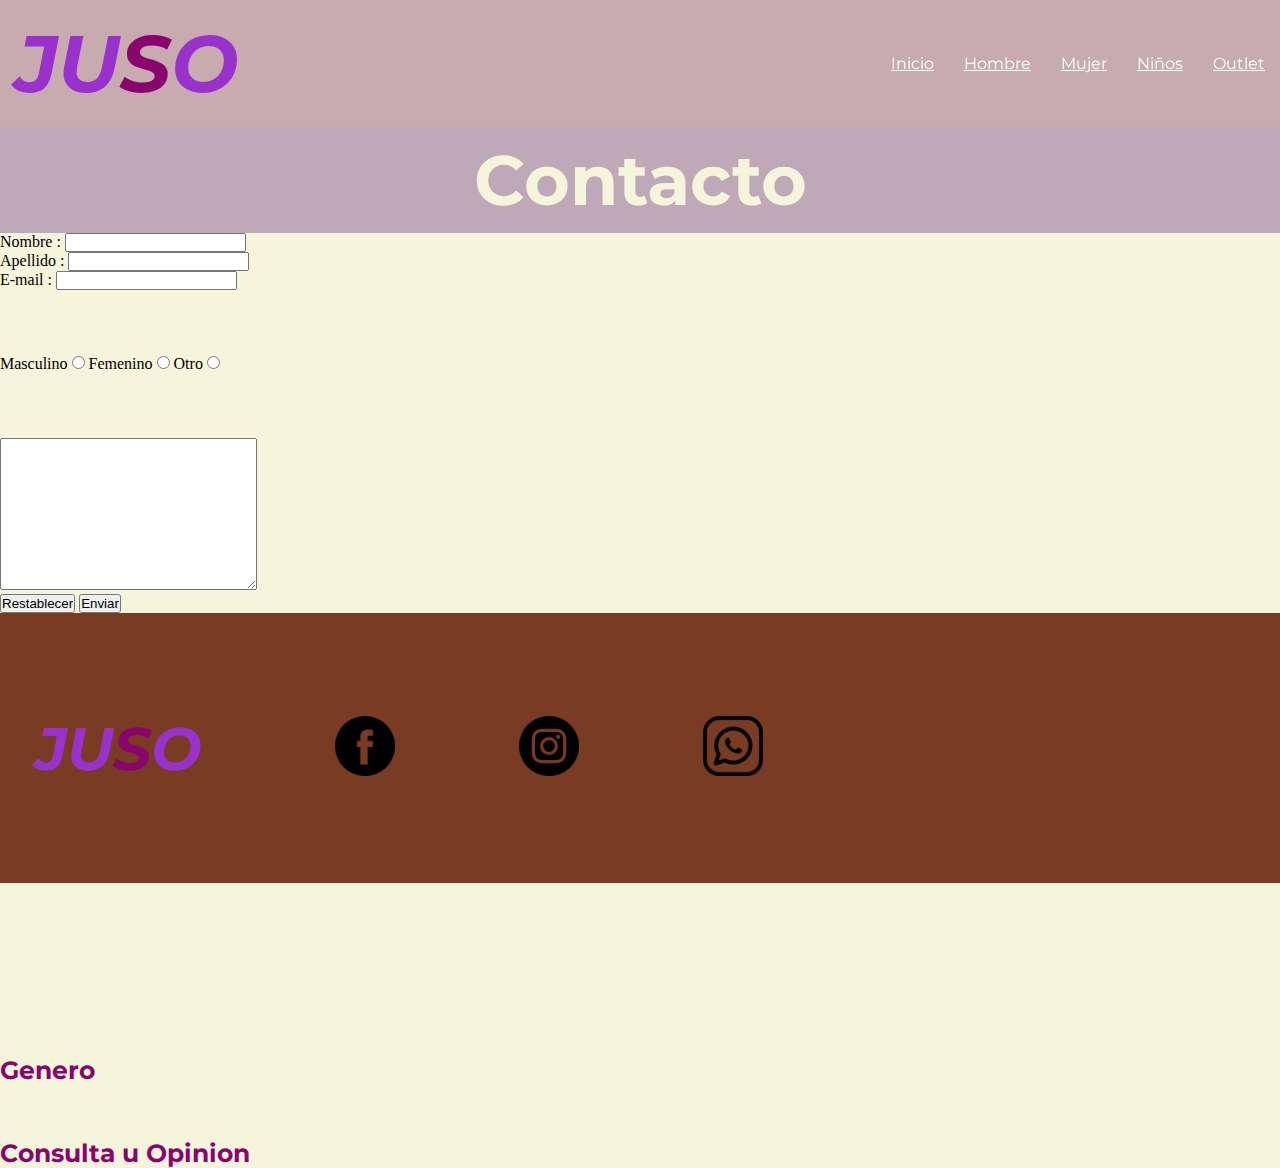
<file: pages/contacto.html>
<!DOCTYPE html>
<html lang="en">
<head>
    <meta charset="UTF-8">
    <meta name="viewport" content="width=device-width, initial-scale=1.0">
    <link rel="stylesheet" href="../css/style.css">
    <title>Contacto</title>
</head>
<body>
    <header>
        <h1 class="titulo">JU<span>S</span>O</h1>
            <nav class="barra">
                <ul>
                    <li><a href="../index.html">Inicio</a></li>
                    <li><a href="./hombre.html">Hombre</a></li>
                    <li><a href="./mujer.html">Mujer</a></li>
                    <li><a href="./ninios.html">Niños</a></li>
                    <li><a href="./outlet.html">Outlet</a></li>
                </ul>
            </nav>
    </header>
    <main class="productos">
        <h2>Contacto</h2>
        <form action="" method="" enctype="" >
            <section>
                <div class="info">
                    <label for="nombre">Nombre :</label>
                    <input type="text" name="nombre" id="nombre">
                </div>
                <div class="info">
                    <label for="apellido">Apellido :</label>
                    <input type="text" name="apellido" id="apellido">
                </div>
                <div class="info">
                    <label for="email">E-mail :</label>
                    <input type="email" name="email" id="email">
                </div>
                <div>
                    <h3>Genero</h3>
                    <label for="masculino">Masculino</label>
                    <input type="radio" name="genero">
                    <label for="femenino">Femenino</label>
                    <input type="radio" name="genero">
                    <label for="otro">Otro</label>
                    <input type="radio" name="genero">
                </div>
                <div>
                    <h3>Consulta u Opinion</h3>
                    <textarea name="" id="" cols="30" rows="10"></textarea>
                </div>
                <div>
                    <input type="submit" value="Restablecer">
                    <input type="reset" value="Enviar">
                </di>
        </section>
        </form>
    </main>
    <footer>
        <h2>JU<span>S</span>O</h2>
        <div>
            <a href="http://www.facebook.com/" target="_blank">
                <img src="../img/facebook-blanco-negro.png" alt="facebook"></a>
            <a href="http://www.instagram.com/" target="_blank">
                <img src="../img/instagram-blanco-negro.png" alt="instagram"></a>
            <a href="https://wa.me/5491138965912" target="_blank">
                <img src="../img/whatsapp.png" alt="whatsapp"></a>
        </div>
        <iframe src="https://www.google.com/maps/embed?pb=!1m18!1m12!1m3!1d3282.3335820425227!2d-58.57983842347471!3d-34.646277559748455!2m3!1f0!2f0!3f0!3m2!1i1024!2i768!4f13.1!3m3!1m2!1s0x95bcc7932b2e867f%3A0x4e5df2672d49dea4!2sEspora%201039%2C%20B1704FAU%20Ramos%20Mej%C3%ADa%2C%20Provincia%20de%20Buenos%20Aires!5e0!3m2!1ses!2sar!4v1687755499004!5m2!1ses!2sar" width="350" height="200" style="border:0;" allowfullscreen="" loading="lazy" referrerpolicy="no-referrer-when-downgrade"></iframe>
    </footer>
</body>
</html>
</file>
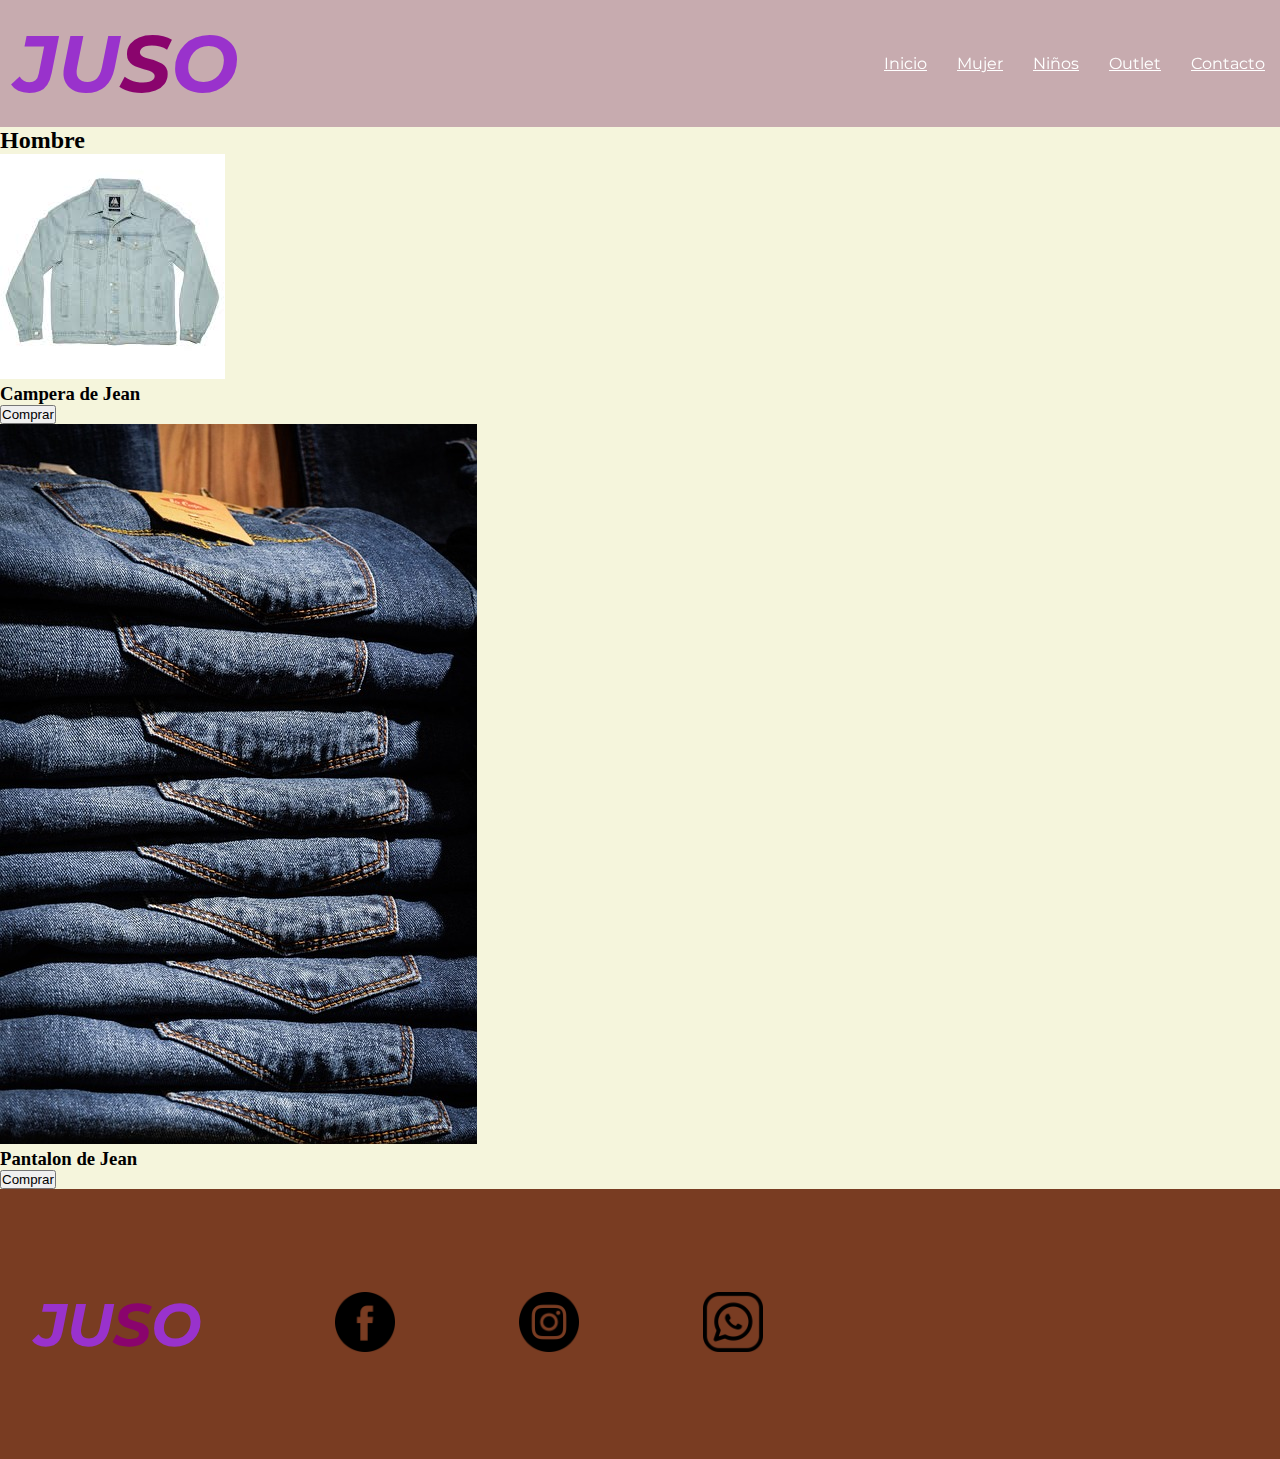
<file: pages/hombre.html>
<!DOCTYPE html>
<html lang="en">
<head>
    <meta charset="UTF-8">
    <meta name="viewport" content="width=device-width, initial-scale=1.0">
    <link rel="stylesheet" href="../css/style.css">
    <title>Hombre</title>
</head>
<body>
    <header>
        <h1 class="titulo">JU<span>S</span>O</h1>
            <nav class="barra">
                <ul>
                    <li><a href="../index.html">Inicio</a></li>
                    <li><a href="./mujer.html">Mujer</a></li>
                    <li><a href="./ninios.html">Niños</a></li>
                    <li><a href="./outlet.html">Outlet</a></li>
                    <li><a href="./contacto.html">Contacto</a></li>
                </ul>
            </nav>
    </header>
    <main>
        <h2>Hombre</h2>
        <section>
            <div class="tarjeta-seleccion">
                <div>
                    <img src="../img/campera-de-jean.jpeg" alt="campera-de-jean">
                    <h3>Campera de Jean</h3>
                    <button class="boton">Comprar</button>
                </div>
                <div>
                    <img src="../img/jeans.jpg" alt="pantalon-de-jean">
                    <h3>Pantalon de Jean</h3>
                    <button class="boton">Comprar</button>
                </div>
            </div>
        </section>
        </div>
    </main>  
    <footer>
        <h2>JU<span>S</span>O</h2>
    <div class="redes">
        <a href="http://www.facebook.com/" target="_blank">
            <img src="../img/facebook-blanco-negro.png" alt="facebook"></a>
        <a href="http://www.instagram.com/" target="_blank">
            <img src="../img/instagram-blanco-negro.png" alt="instagram"></a>
        <a href="https://wa.me/5491138965912" target="_blank">
            <img src="../img/whatsapp.png" alt="whatsapp"></a>
    </div>
    <iframe src="https://www.google.com/maps/embed?pb=!1m18!1m12!1m3!1d3282.3335820425227!2d-58.57983842347471!3d-34.646277559748455!2m3!1f0!2f0!3f0!3m2!1i1024!2i768!4f13.1!3m3!1m2!1s0x95bcc7932b2e867f%3A0x4e5df2672d49dea4!2sEspora%201039%2C%20B1704FAU%20Ramos%20Mej%C3%ADa%2C%20Provincia%20de%20Buenos%20Aires!5e0!3m2!1ses!2sar!4v1687755499004!5m2!1ses!2sar" width="350" height="200" style="border:0;" allowfullscreen="" loading="lazy" referrerpolicy="no-referrer-when-downgrade"></iframe>
    </footer>
</body>
</html>
</file>
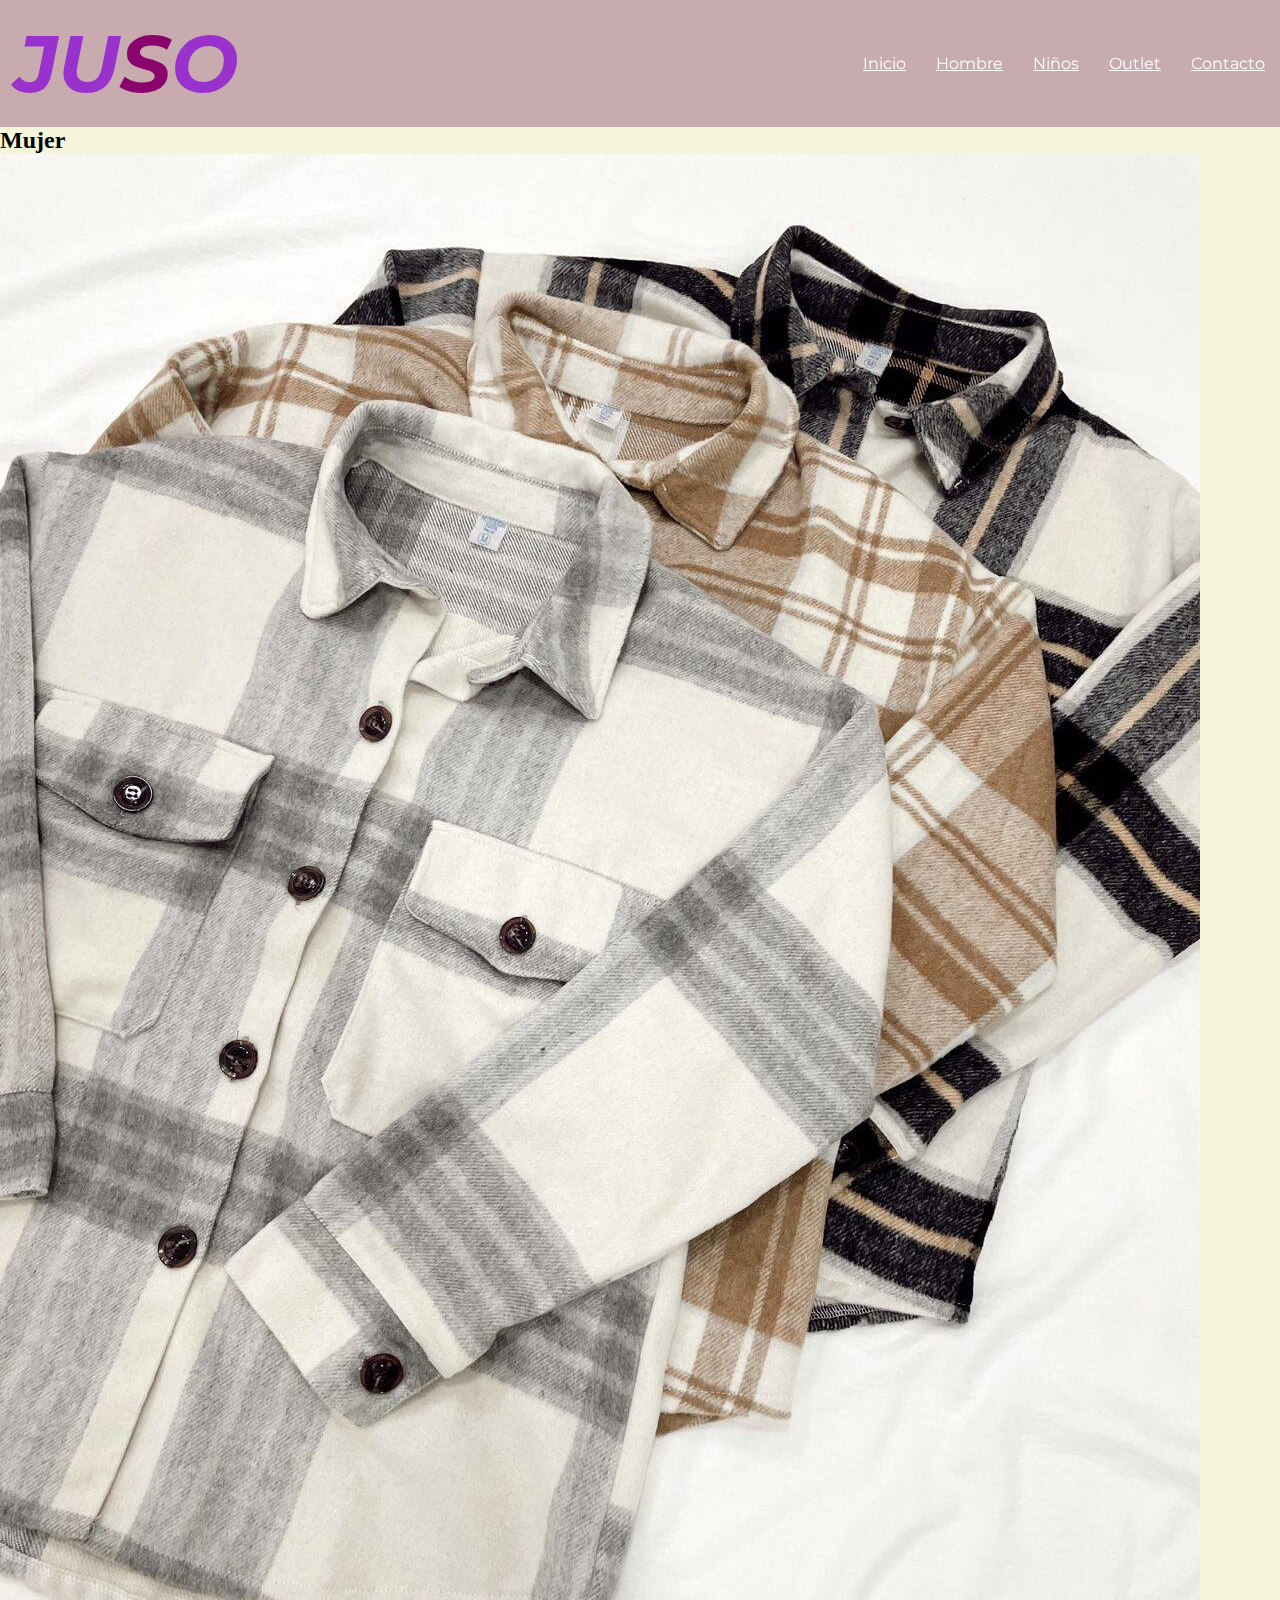
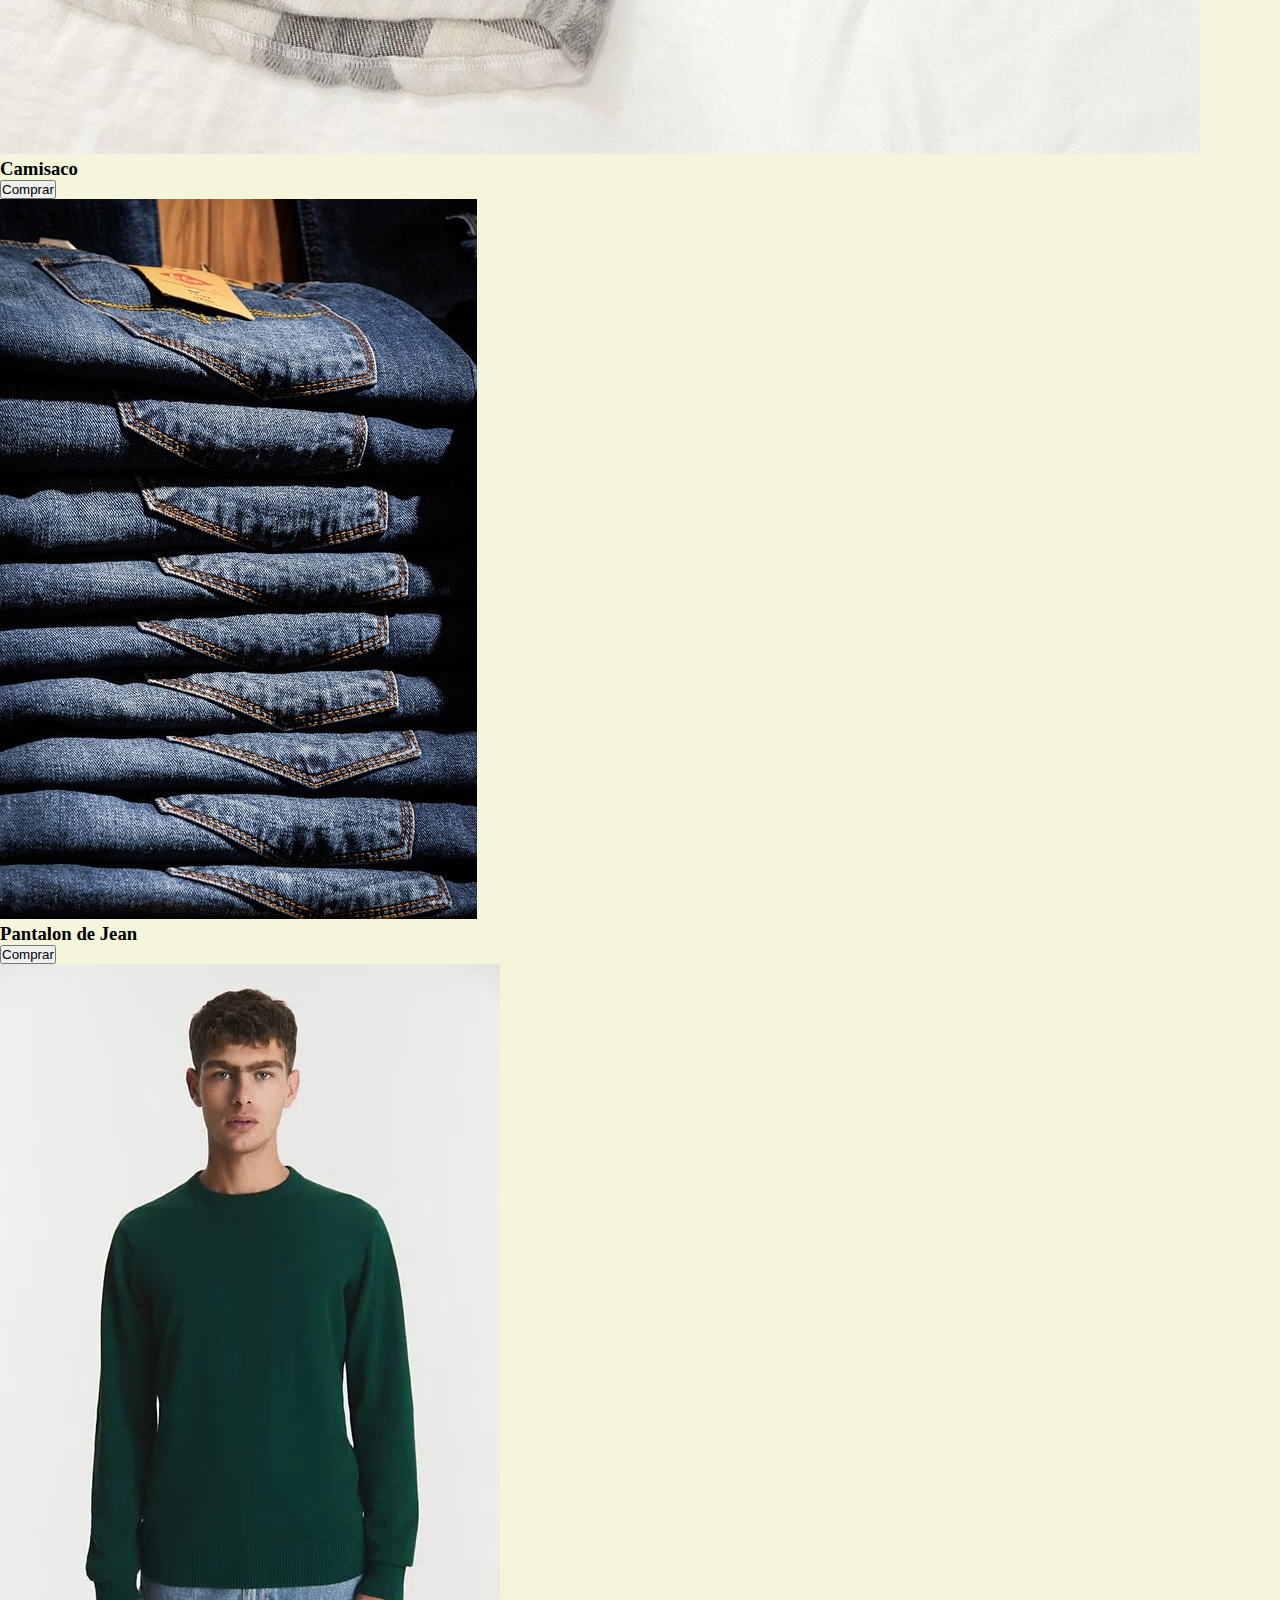
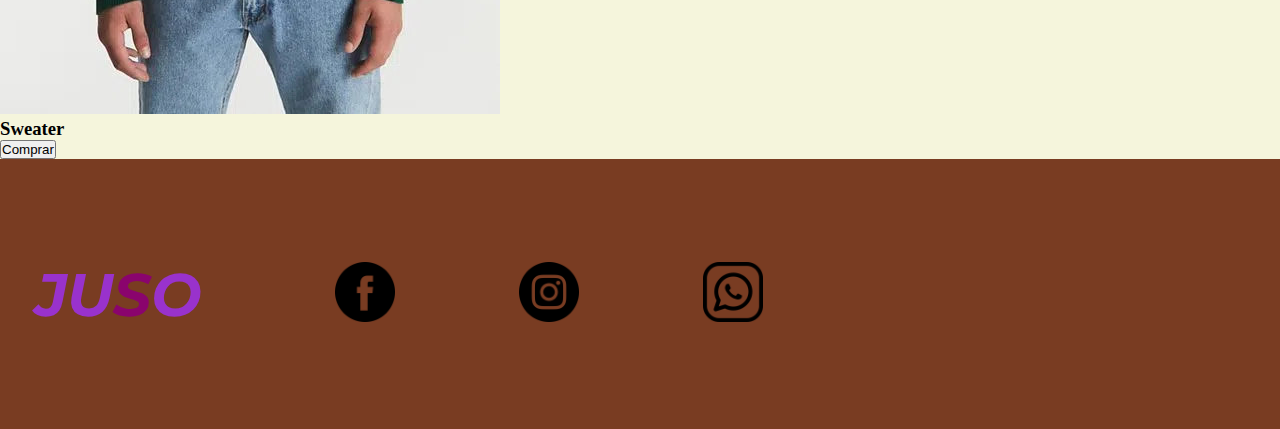
<file: pages/mujer.html>
<!DOCTYPE html>
<html lang="en">
<head>
    <meta charset="UTF-8">
    <meta name="viewport" content="width=device-width, initial-scale=1.0">
    <link rel="stylesheet" href="../css/style.css">
    <title>Mujer</title>
</head>
<body>
    <header>
        <h1 class="titulo">JU<span>S</span>O</h1>
            <nav class="barra">
                <ul>
                    <li><a href="../index.html">Inicio</a></li>
                    <li><a href="./hombre.html">Hombre</a></li>
                    <li><a href="./ninios.html">Niños</a></li>
                    <li><a href="./outlet.html">Outlet</a></li>
                    <li><a href="./contacto.html">Contacto</a></li>
                </ul>
            </nav>
    </header>
    <main >
        <h2>Mujer</h2>
        <section>
            <div class="tarjeta-seleccion">
                <div>
                    <img src="../img/camisaco-1.jpg" alt="camisaco">
                    <h3>Camisaco</h3>
                    <button class="boton-2">Comprar</button>
                </div>
                <div>
                    <img src="../img/jeans.jpg" alt="pantalon-de-jean">
                    <h3>Pantalon de Jean</h3>
                    <button class="boton">Comprar</button>
                </di>
                <div>
                    <img src="../img/sweater.jpeg" alt="sweater">
                    <h3>Sweater</h3>
                    <button class="boton-2">Comprar</button>
                </div>
            </div>
            </section>
    </main>
    <footer>
        <h2>JU<span>S</span>O</h2>
        <div>
            <a href="http://www.facebook.com/" target="_blank">
                <img src="../img/facebook-blanco-negro.png" alt="facebook"></a>
            <a href="http://www.instagram.com/" target="_blank">
                <img src="../img/instagram-blanco-negro.png" alt="instagram"></a>
            <a href="https://wa.me/5491138965912" target="_blank">
                <img src="../img/whatsapp.png" alt="whatsapp"></a>
        </div>
        <iframe src="https://www.google.com/maps/embed?pb=!1m18!1m12!1m3!1d3282.3335820425227!2d-58.57983842347471!3d-34.646277559748455!2m3!1f0!2f0!3f0!3m2!1i1024!2i768!4f13.1!3m3!1m2!1s0x95bcc7932b2e867f%3A0x4e5df2672d49dea4!2sEspora%201039%2C%20B1704FAU%20Ramos%20Mej%C3%ADa%2C%20Provincia%20de%20Buenos%20Aires!5e0!3m2!1ses!2sar!4v1687755499004!5m2!1ses!2sar" width="350" height="200" style="border:0;" allowfullscreen="" loading="lazy" referrerpolicy="no-referrer-when-downgrade"></iframe>
    </footer>
</body>
</html>
</file>
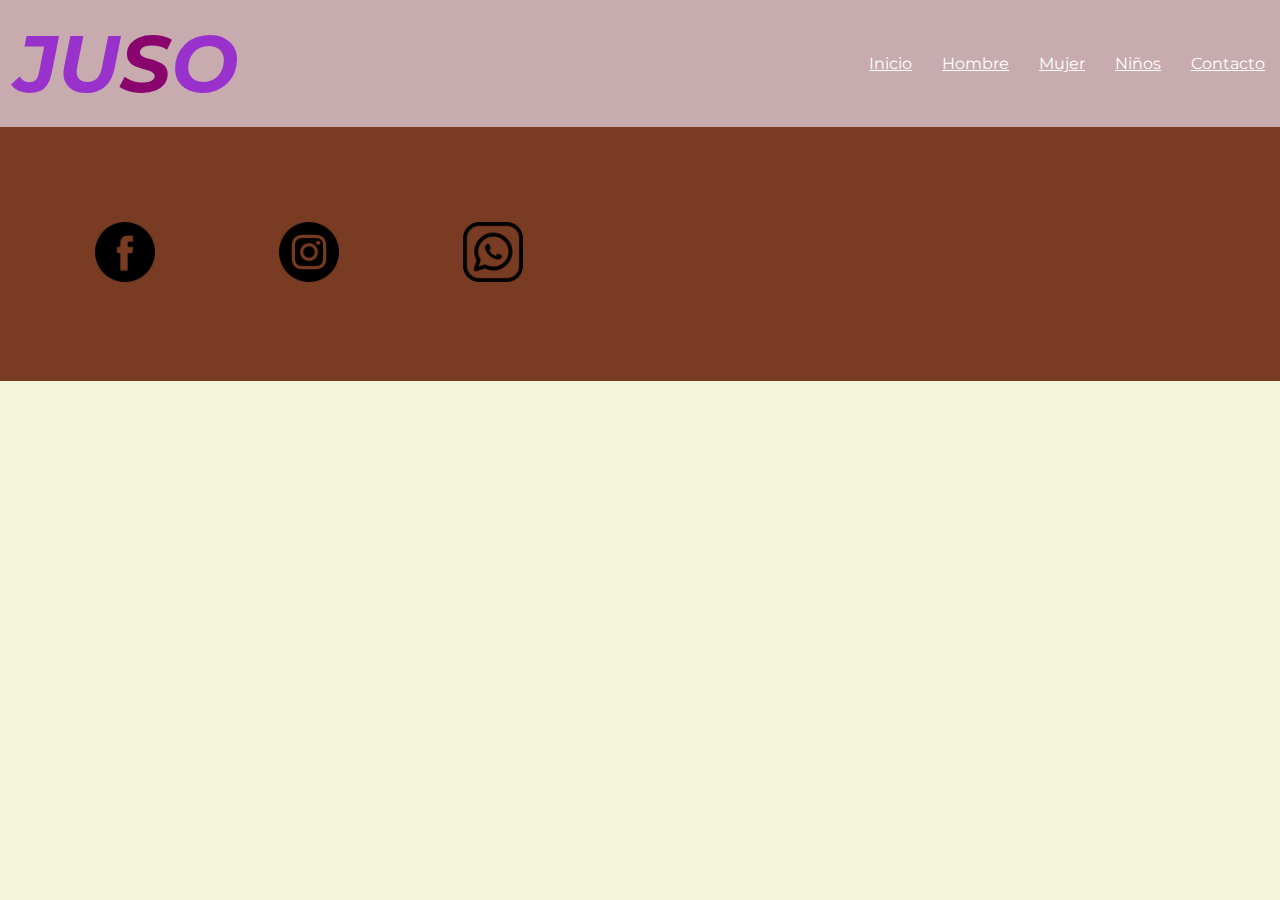
<file: pages/outlet.html>
<!DOCTYPE html>
<html lang="en">
<head>
    <meta charset="UTF-8">
    <meta name="viewport" content="width=device-width, initial-scale=1.0">
    <link rel="stylesheet" href="../css/style.css">
    <title>Outlet</title>
</head>
<body>
    <header>
        <h1 class="titulo">JU<span>S</span>O</h1>
            <nav class="barra"> 
                <ul>
                    <li><a href="../index.html">Inicio</a></li>
                    <li><a href="./hombre.html">Hombre</a></li>
                    <li><a href="./mujer.html">Mujer</a></li>
                    <li><a href="./ninios.html">Niños</a></li>
                    <li><a href="./contacto.html">Contacto</a></li>
                </ul>
            </nav>
    </header>
    <footer>
        <div>
            <a href="http://www.facebook.com/" target="_blank">
                <img src="../img/facebook-blanco-negro.png" alt="facebook"></a>
            <a href="http://www.instagram.com/" target="_blank">
                <img src="../img/instagram-blanco-negro.png" alt="instagram"></a>
            <a href="https://wa.me/5491138965912" target="_blank">
                <img src="../img/whatsapp.png" alt="whatsapp"></a>
        </div>
    </footer>
</body>
</html>
</file>
<file: css/style.css>
@import url('https://fonts.googleapis.com/css2?family=Montserrat:ital,wght@0,100;0,200;0,300;0,400;0,500;1,100;1,200;1,300;1,400;1,500&display=swap');



/*----RESET----*/
*{
    margin: 0;
    padding: 0;
    box-sizing: border-box;
}
/*----Body----*/
body{
    background-color: beige;
}

/*----HEADER----*/
header{
    position: sticky;
    top: 0;
    display: flex;
    justify-content: space-between;
    align-items: center;
    background-color: rgba(92, 0, 72, 0.301);
}
.titulo{
    color: darkorchid;  
    font-size: 80px;
    font-family: 'Montserrat', sans-serif;
    font-style: italic;
    font-weight: 200px;
    text-align: center;
    padding-top: 15px;
    padding-bottom: 15px;
    padding-left: 15px;
}
.titulo span{
    color: rgb(138, 4, 109);
}
/*----BARRA DE NAVEGACION----*/
header nav ul{
    font-family: 'montserrat', sans-serif;
    list-style: none;
    display: flex;

}
header nav ul li{
    display: inline-block;
    margin: 15px;
}    
header nav ul li a{    
    text-decoration-color: none;
    color: rgb(255, 255, 255);
}
/*----Main----*/


/*----Herosection----*/
.herosection{
    color: white;
    width: 100%;
    height: calc(100vh - 350px);
    background-image: url(../img/ropa-4.avif);
    background-position:center;
    background-size:cover;
    background-repeat:no-repeat;
    background-attachment:fixed;
    font-family: 'Montserrat', sans-serif;
    font-style: normal;
    text-align: center;
    display: flex;
    flex-direction: column;
    justify-content: center;
    align-items: center;

}
.herosection h2{
    display: inline-block;
    font-size: 80px;
    border: 5px white solid;
    padding: 15px;
}
.herosection p{
    font-size: 60px;
    font-weight: 60px;
    font-family: 'Montserrat', sans-serif;
    font-style: normal;
    text-align: center;
    margin-bottom: 25px;
}
.herosection a{
    text-decoration: none;
    color: white;
    background-color: rgb(138, 4, 109);
    padding: 10px;
    border-radius: 10px;
}


/*----BIENVENIDOS----*/
.bienvenidos{
    font-family: 'Montserrat', sans-serif;
    display: flex;
    justify-content: center;
    align-items: center;
    background-color: beige;

}
.bienvenidos div{
    width: 50%;
}
.bienvenidos div h2{
    font-weight: 45px;
    font-size: 45px;
    margin-right: 30%;
}
.bienvenidos div h2 span{
    color: rgb(138, 4, 109);
}
.bienvenidos div p{
    font-size: 25px;
    margin-right: 20%;
}
.bienvenidos img{
    width: 400px;
    height: 600px;
    border-radius: 20px 20px 20px 20px;
    margin: 20px;
}

/*----Tarjeta de Productos----*/

.productos{
    background-color: beige;
}
.productos h2{
    background-color: rgba(72, 1, 107, 0.308);
    color: beige;
    font-size: 70px;
    font-family: 'Montserrat', sans-serif;
    font-weight: bold;
    text-align: center;
    padding: 10px;
}
.productos .tarjetas-productos{
    display: flex;
    position: relative;
    justify-content: space-around;
    align-items: center;
    flex-wrap: wrap;
    
}
.productos .tarjetas-productos div{
    width: 505px;
    height: 1000px;
    text-align: center;
    margin: 50px;
    border-radius: 20px;
}
.productos div h3{
    color: rgb(138, 4, 109);
    align-items: center;
    font-size: 25px;
    font-family: 'Montserrat', sans-serif;
    font-weight: bold;
    margin-bottom: 20px;
    margin-top: 15px;
    position: relative; bottom: -750px;
    background-color: beige;
}
.productos div img{
    width: 500px;
    height: 800px;
    border-radius: 20px 20px 20px 20px;   
}
.productos .tarjetas-productos div .boton{
    text-decoration: none;
    color: rgb(255, 255, 255);
    background-color: rgb(138, 4, 109);
    padding: 10px;
    border-radius: 10px;
    position: relative; bottom: 50px;
}
/*----Marcas Destacadas----*/
.marcas-destacadas{
    width: 100%;
    height: 100%;
    display: grid;
    grid-template-columns: repeat(11, 1fr);
    grid-auto-rows: 250px;

}

.marcas-destacadas div img{
    width: 200px;
    height: 150px;

}
/*----Formulario----*/
.formulario{
    background-color: beige;
}
.formulario form section{
    display: inline-block;
}
.formulario form section .info{
    justify-content: space-evenly;
    align-items: center;
    
}

/*----FOOTER----*/
footer{
    display: flex;
    justify-content: space-between;
    align-items: center;
    padding: 35px;
    background-color:  #793c22;
}
footer h2{
    color: darkorchid;  
    font-size: 60px;
    font-family: 'Montserrat', sans-serif;
    font-style: italic;
    font-weight: 200px;
    text-align: center;
    padding-top: 15px;
    padding-bottom: 15px;
}
footer h2 span{
    color: rgb(138, 4, 109);
}
footer div a img{
    height: 60px;
    width: 60px;
    margin: 60px;
}



/*----Media Querys----*/
@media screen and (max-width: 2100px) {
    .marcas-destacadas{
        width: 100%;
        height: 100%;
        grid-template-columns: repeat(6, 2fr);
        grid-auto-rows: 200px;
        gap: 15px;
        margin-bottom: 15px;
    }
    .maracas-destacadas div img{
        width: 180px;
        height: 180px;
    }
    
}
@media screen and (max-width:1285) {
    .maracas-destacadas{
        width: 100%;
        height: 100%;
        grid-template-columns: repeat(5, 2fr);
        grid-auto-rows: 150px;
        gap: 15px;
        margin-bottom: 15px;
    }
    .marcas-destacadas div img{
        width: 125px;
        height: 130px;
    }
}

@media screen and (max-width: 1200px) {
    .marcas-destacadas div img{
        width: 100%;
        height: 100%;
        grid-template-columns: repeat(5, 2fr);
        grid-auto-rows: 150px;
        gap: 15px;
        margin-bottom: 15px;
    }
    .maracas-destacadas div img{
        width: 110px;
        height: 120px;
    }
}
@media screen and (max-width:1150px){
    footer{
        flex-direction: column;
    }
}

@media screen and (max-width: 900px) {
    header{
        position: static;
    }
    .marcas-destacadas{
        width: 100%;
        height: 100%;
        grid-template-columns: repeat(4, 4fr);
        grid-auto-rows: 100px;
        gap: 15px;
        margin-bottom: 15px;
    }
    .maracas-destacadas div img{
        width: 95px;
        height: 100px;
    }
}  
@media screen and (max-width:800px) {
    header{
        position: static;
        flex-direction: column;
    }
    .bienvenidos{
        flex-direction: column;
    }
    .bienvenidos div{
        width: 80%;
        text-align: center;
        margin: 25px;
    }

}
@media screen and (max-width:720px){
    .herosection h2{
        font-size: 50px;
    }
    .herosection p{
        font-size: 50px;
    }
}

@media screen and (max-width:700px) {
    .bienvenidos img{
        display: none;
    }
    .marcas-destacadas{
        width: 100%;
        height: 100%;
        grid-template-columns: repeat(4, 4fr);
        grid-auto-rows: 100px;
        gap: 15px;
        margin-bottom: 10px;
    }
    .marcas-destacadas div img{
        width: 100px;
        height: 100px;
    }
}
@media screen and (max-width:680px) {
    header{
        position: static;
    }
    .marcas-destacadas{
        width: 100%;
        height: 100%;
        grid-template-columns: repeat(4, 4fr);
        grid-auto-rows: 80px;
        gap: 15px;
        margin-bottom: 15px;
    }
    .marcas-destacadas div img{
        width: 80px;
        height: 80px;
    }
    
}

@media screen and (max-width:630px) {
    .herosection h2{
        font-size: 50px;
    }
    .herosection p{
        font-size: 50px;
    }
    .marcas-destacadas{
        width: 100%;
        height: 100%;
        grid-template-columns: repeat(4, 4fr);
        grid-auto-rows: 80px;
        gap: 10px;
        margin-bottom: 10px;
    }
    .marcas-destacadas div img{
        width: 100px;
        height: 100px;
    }
    
}
@media screen and (max-width:490px) {
    .marcas-destacadas{
        width: 100%;
        height: 100%;
        grid-template-columns: repeat(4, 6fr);
        grid-auto-rows: 50px;
        gap: 5px;
        margin-bottom: 5px;
    }
    .marcas-destacadas div img{
        width: 40px;
        height: 40px;
    }
    
}

@media screen and (max-width: 450px) {
    .marcas-destacadas{
        width: 100%;
        height: 100%;
        grid-template-columns: repeat(4, 4fr);
        grid-auto-rows: 60px;
        gap: 10px;
        margin-bottom: 10px ;
    }
    .marcas-destacadas div img{
        width: 40px;
        height: 40px;
    }
}
</file>
